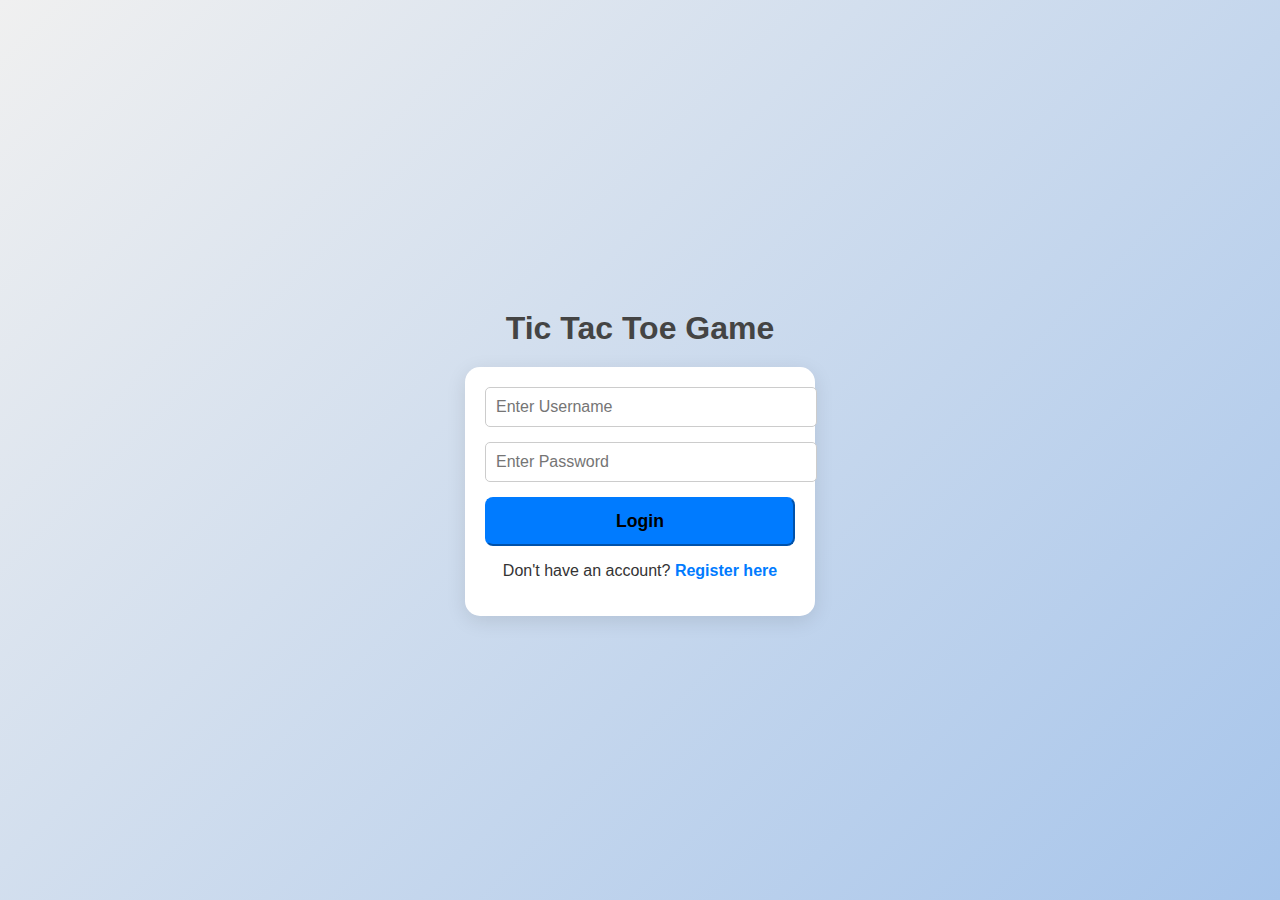
<file: Frontend/index.html>
<!DOCTYPE html>
<html lang="en">
<head>
    <meta charset="UTF-8">
    <meta name="viewport" content="width=device-width, initial-scale=1.0">
    <title>Tic Tac Toe</title>
    <link rel="stylesheet" href="style.css">
</head>
<body>
    <div class="container">
        <h2>Tic Tac Toe Game</h2>
        <div class="form-container">
            <form action="login" method="POST">
                <input type="text" name="username" placeholder="Enter Username" required>
                <input type="password" name="password" placeholder="Enter Password" required>
                <button class="btn-primary" type="submit">Login</button>
            </form>
            <p>Don't have an account? <a href="register.html">Register here</a></p>
        </div>
    </div>
    <script src="script.js"></script>
</body>
</html>
</file>
<file: Frontend/style.css>
/* General Styling */
body {
    font-family: 'Arial', sans-serif;
    background: linear-gradient(135deg, #f0f0f0, #a7c5eb);
    display: flex;
    justify-content: center;
    align-items: center;
    height: 100vh;
    margin: 0;
    color: #333;
}

h2 {
    color: #444;
    font-size: 2rem;
    margin-bottom: 20px;
}

.container {
    text-align: center;
    width: 350px;
}

/* Card-like design for login and registration forms */
.form-container {
    background-color: #fff;
    padding: 20px;
    border-radius: 15px;
    box-shadow: 0 5px 20px rgba(0, 0, 0, 0.1);
}

/* Styling for the login and registration forms */
input[type="text"], input[type="password"], select {
    margin-bottom: 15px;
    font-size: 1rem;
    border-radius: 5px;
    border: 1px solid #ccc;
    padding: 10px;
    width: 100%;
}

button {
    border-radius: 5px;
}

/* Game Container */
.game-container {
    display: none;
    text-align: center;
}

.board {
    display: grid;
    grid-template-columns: repeat(3, 100px);
    grid-gap: 10px;
    justify-content: center;
    margin-top: 20px;
    margin-bottom: 20px;
}

.cell {
    width: 100px;
    height: 100px;
    display: flex;
    align-items: center;
    justify-content: center;
    background-color: #fff;
    border: 2px solid #ccc;
    font-size: 2rem;
    cursor: pointer;
    border-radius: 10px;
    transition: background-color 0.3s ease, transform 0.2s ease;
}

.cell:hover {
    background-color: #f7f7f7;
    transform: scale(1.1);
}

.cell.X {
    color: #ff6347;
}

.cell.O {
    color: #4682b4;
}

#reset {
    background-color: #8e44ad;
    color: white;
    font-weight: bold;
    margin-top: 20px;
    border-radius: 8px;
    padding: 12px;
    cursor: pointer;
}

#reset:hover {
    background-color: #9b59b6;
}

select {
    margin-top: 20px;
    padding: 10px;
    border-radius: 5px;
    font-size: 1rem;
    width: 100%;
    background-color: #f7f7f7;
}

/* Buttons Styling */
.btn-success, .btn-primary {
    padding: 12px;
    border-radius: 8px;
    width: 100%;
    font-size: 1.1rem;
    font-weight: bold;
}

.btn-success {
    background-color: #28a745;
    border-color: #28a745;
}

.btn-success:hover {
    background-color: #218838;
}

.btn-primary {
    background-color: #007bff;
    border-color: #007bff;
}

.btn-primary:hover {
    background-color: #0056b3;
}

/* Links Styling */
a {
    color: #007bff;
    font-weight: bold;
    text-decoration: none;
}

a:hover {
    text-decoration: underline;
}

/* Responsive Design */
@media (max-width: 600px) {
    .container {
        width: 100%;
        padding: 10px;
    }

    .board {
        grid-template-columns: repeat(3, 80px);
        grid-gap: 8px;
    }

    .cell {
        width: 80px;
        height: 80px;
        font-size: 1.5rem;
    }

    .btn-success, .btn-primary {
        font-size: 1rem;
    }
}
</file>
